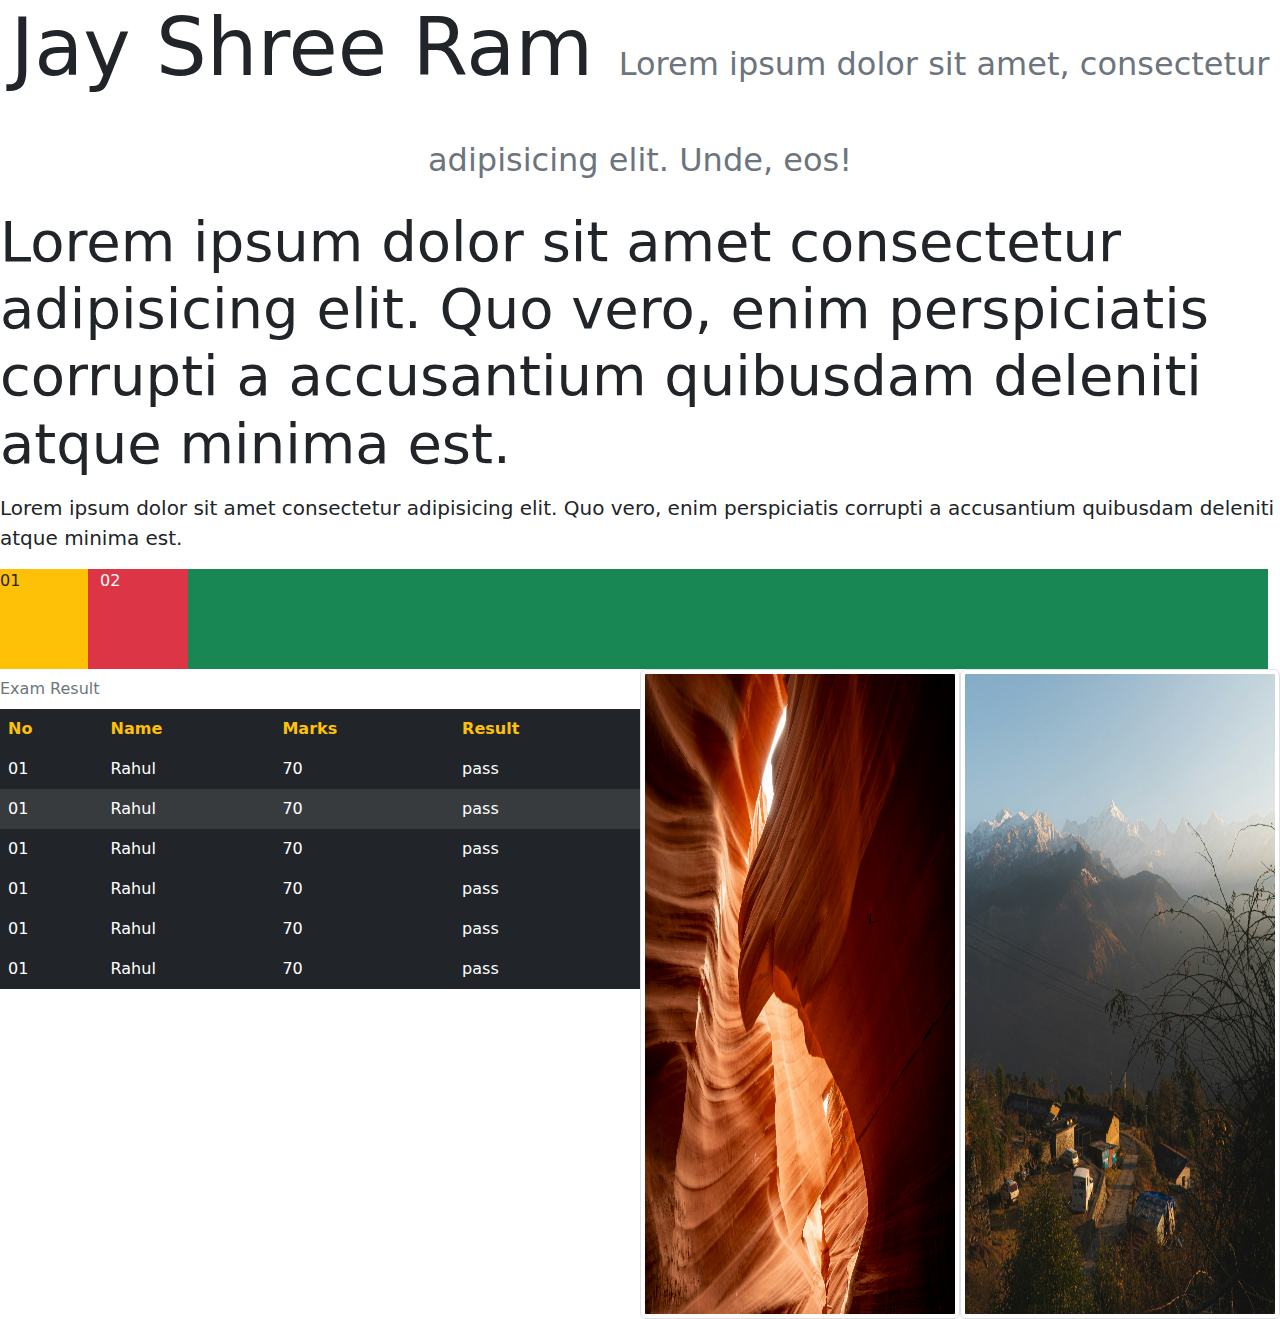
<file: index.html>
<!DOCTYPE html>
<html lang="en">

<head>
    <meta charset="UTF-8">
    <meta name="viewport" content="width=device-width, initial-scale=1.0">
    <title>Document</title>
    <!-- css file of BT -->
    <link rel="stylesheet" href="./css/bootstrap.min.css">
    <link rel="stylesheet" href="./css/style.css">

</head>

<body>


    <p class="display-1 text-center">Jay Shree Ram
        <span class="h2 text-muted">Lorem ipsum dolor sit amet, consectetur adipisicing elit. Unde, eos!</span>
    </p>

    <p class="display-4">Lorem ipsum dolor sit amet consectetur adipisicing elit. Quo vero, enim perspiciatis corrupti a
        accusantium quibusdam deleniti atque minima est.</p>

    <p class="lead">Lorem ipsum dolor sit amet consectetur adipisicing elit. Quo vero, enim perspiciatis corrupti a
        accusantium quibusdam deleniti atque minima est.</p>

    <!-- navbar -->
    <!-- 
    <div class="container ">
        <a class="navbar-brand" href="#">Navbar</a>
        <button class="navbar-toggler" type="button" data-bs-toggle="collapse" data-bs-target="#navbarSupportedContent"
            aria-controls="navbarSupportedContent" aria-expanded="false" aria-label="Toggle navigation">
            <span class="navbar-toggler-icon"></span>
        </button>
        <div class="collapse navbar-collapse" id="navbarSupportedContent">
            <ul class="navbar-nav me-auto mb-2 mb-lg-0">
                <li class="nav-item">
                    <a class="nav-link active" aria-current="page" href="#">Home</a>
                </li>
                <li class="nav-item">
                    <a class="nav-link" href="#">Link</a>
                </li>
                <li class="nav-item dropdown">
                    <a class="nav-link dropdown-toggle" href="#" role="button" data-bs-toggle="dropdown"
                        aria-expanded="false">
                        Dropdown
                    </a>
                    <ul class="dropdown-menu">
                        <li><a class="dropdown-item" href="#">Action</a></li>
                        <li><a class="dropdown-item" href="#">Another action</a></li>
                        <li>
                            <hr class="dropdown-divider">
                        </li>
                        <li><a class="dropdown-item" href="#">Something else here</a></li>
                    </ul>
                </li>
                <li class="nav-item">
                    <a class="nav-link disabled">Disabled</a>
                </li>
            </ul>
            <form class="d-flex" role="search">
                <input class="form-control me-2" type="search" placeholder="Search" aria-label="Search">
                <button class="btn btn-outline-success" type="submit">Search</button>
            </form>
        </div>
    </div>

    </nav> -->

    <div class="row col-12  bg-success box">
        <div class="col-6 bg-warning text-dark child">01</div>
        <div class="col-6 bg-danger text-white child">02</div>
    </div>

    <div>
        <img src="./img/mountain.jpg" alt="" class="w-25 img-thumbnail imgHeight float-end">
        <img src="./img/bg.jpg" alt="" class="w-25 img-thumbnail imgHeight float-end">
    </div>

    <table class="table w-50 table-dark  table-hover table-borderless border-warning table-responsiv">
        <caption class="caption-top">Exam Result</caption>
        <tr class="table-dark text-warning">
            <th>No</th>
            <th>Name</th>
            <th>Marks</th>
            <th>Result</th>
        </tr>

        <tr>
            <td>01</td>
            <td>Rahul</td>
            <td>70</td>
            <td>pass</td>
        </tr>

        <tr class="table-active">
            <td>01</td>
            <td>Rahul</td>
            <td>70</td>
            <td class=" ">pass</td>
        </tr>
        <tr>
            <td>01</td>
            <td>Rahul</td>
            <td>70</td>
            <td>pass</td>
        </tr>

        <tr>
            <td>01</td>
            <td>Rahul</td>
            <td>70</td>
            <td>pass</td>
        </tr>
        <tr>
            <td>01</td>
            <td>Rahul</td>
            <td>70</td>
            <td>pass</td>
        </tr>
        <tr>
            <td>01</td>
            <td>Rahul</td>
            <td>70</td>
            <td>pass</td>
        </tr>
    </table>

    <!-- Js file of BT -->
    <script src="./js/bootstrap.bundle.min.js"></script>
</body>

</html>
</file>
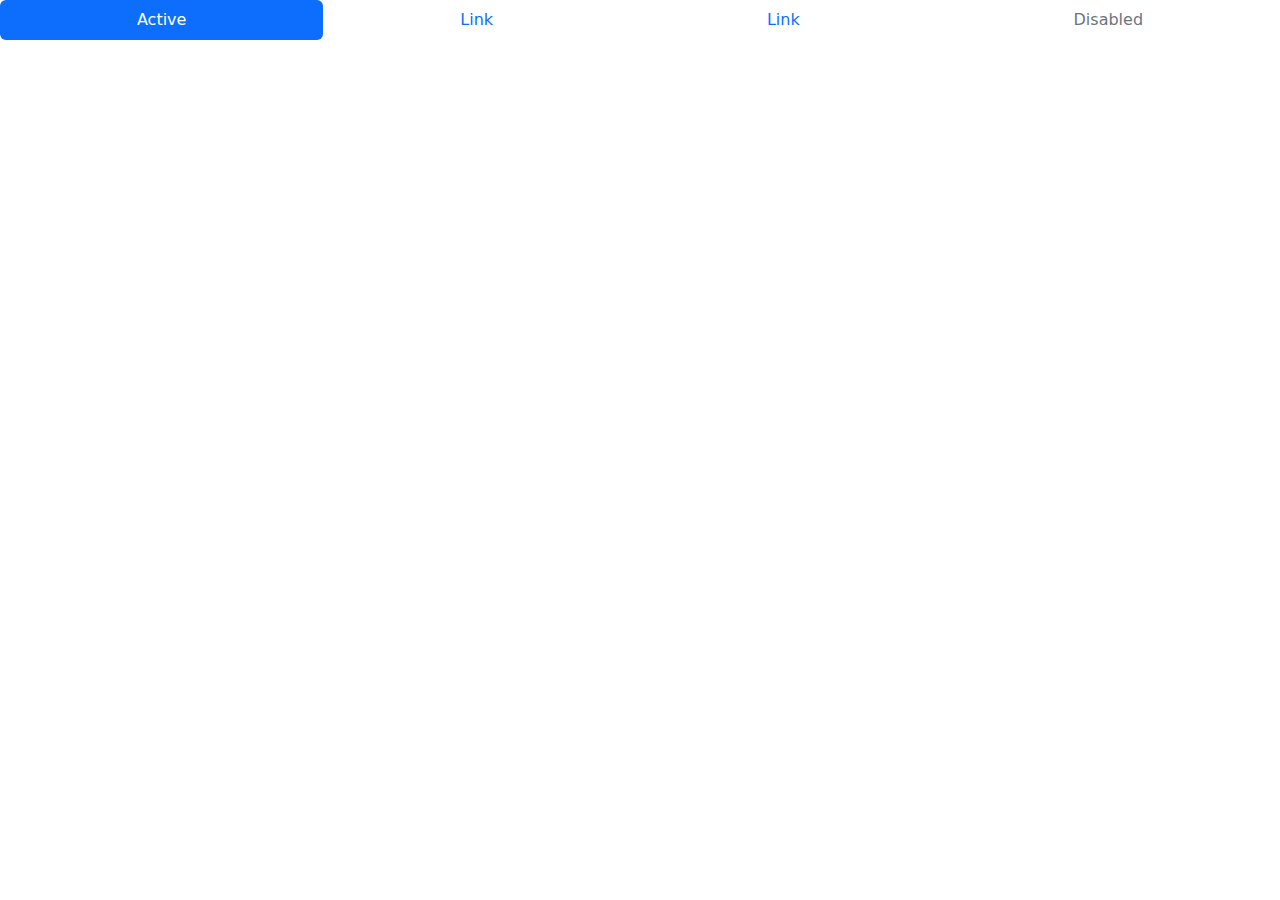
<file: alert.html>
<!DOCTYPE html>
<html lang="en">

<head>
    <meta charset="UTF-8">
    <meta name="viewport" content="width=device-width, initial-scale=1.0">
    <title>Document</title>
    <link rel="stylesheet" href="./css/bootstrap.min.css">
</head>

<body>


    <ul class="nav nav-pills nav-fill">
        <li class="nav-item">
          <a class="nav-link active" aria-current="page" href="#">Active</a>
        </li>
        <li class="nav-item">
          <a class="nav-link" href="#">Link</a>
        </li>
        <li class="nav-item">
          <a class="nav-link" href="#">Link</a>
        </li>
        <li class="nav-item">
          <a class="nav-link disabled">Disabled</a>
        </li>
      </ul>




    <script>
        const alertPlaceholder = document.getElementById('liveAlertPlaceholder')

        const alert = (message, type) => {
            const wrapper = document.createElement('div')
            wrapper.innerHTML = [
                `<div class="alert alert-${type} alert-dismissible" role="alert">`,
                `   <div>${message}</div>`,
                '   <button type="button" class="btn-close" data-bs-dismiss="alert" aria-label="Close"></button>',
                '</div>'
            ].join('')

            alertPlaceholder.append(wrapper)
        }

        const alertTrigger = document.getElementById('liveAlertBtn')
        if (alertTrigger) {
            alertTrigger.addEventListener('click', () => {
                alert('This is Harmfull', 'danger')
            })
        }
    </script>
    <script src="./js/bootstrap.bundle.min.js"></script>

</body>

</html>
</file>
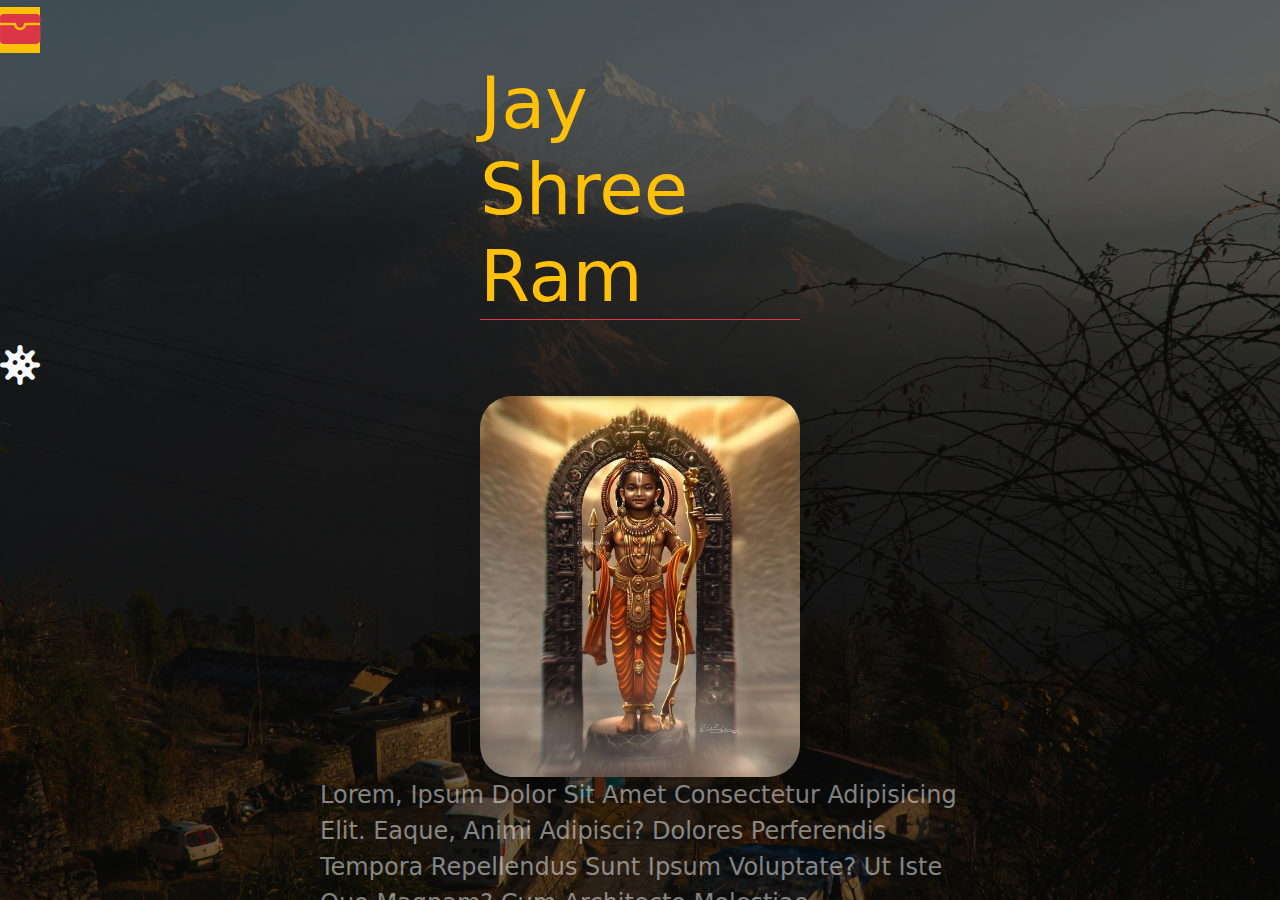
<file: background.html>
<!DOCTYPE html>
<html lang="en">

<head>
  <meta charset="UTF-8">
  <meta name="viewport" content="width=device-width, initial-scale=1.0">
  <title>Document</title>
  <link rel="stylesheet" href="./css/style.css">
  <!-- css -->
  <link rel="stylesheet" href="./css/bootstrap.min.css">
  <!-- bootstap icon -->
  <link rel="stylesheet" href="https://cdn.jsdelivr.net/npm/bootstrap-icons@1.11.3/font/bootstrap-icons.min.css">

</head>

<body>

  <div class="banner height  overflow-auto ">
    <i class="bi bi-wallet-fill fs-1 text-danger bg-warning"></i>
    <p class=" text-warning  border-bottom border-danger display-2 w-25 mx-auto"> Jay Shree Ram</p>
    <i class="bi bi-virus2 text-light fs-1"></i>
    <center>
      <img src="./img/prabhu.jpg" alt="" class="shadow-lg w-25 mx-auto rounded-5 img-fluid">
    </center>

    <p class="w-50  mx-auto text-light text-opacity-50 text-capitalize fs-4">
      Lorem, ipsum dolor sit amet consectetur adipisicing elit. Eaque, animi adipisci? Dolores perferendis tempora
      repellendus sunt ipsum voluptate? Ut iste quo magnam? Cum architecto molestiae temporibus? Consequuntur voluptatum
      repellendus, obcaecati nihil quam amet error officia non possimus quidem quis commodi quae minus atque distinctio,
      dignissimos quibusdam architecto deserunt optio laborum. Numquam explicabo iusto nesciunt ullam, illo, recusandae
      beatae eum odit eius enim iure autem nobis iste ad, voluptatibus molestiae aspernatur quod laudantium rerum.
      Adipisci quas libero ex excepturi rem nihil, perspiciatis ipsa, neque aut facilis recusandae. Ipsa natus cum
      minima error id voluptatibus ab inventore, enim recusandae nulla ipsum a iusto
      Lorem ipsum dolor sit amet consectetur adipisicing elit. Odio voluptate expedita nihil blanditiis quasi? Tenetur
      earum in saepe aspernatur doloremque, rem repudiandae ut porro tempora eaque? Perferendis ipsam, enim tempore
      laborum nam officia, placeat totam magni architecto nisi possimus nemo beatae soluta nesciunt, officiis at ea.
      Corporis natus ab ipsum!
    </p>
  </div>

  <!-- <div class="height">
    <div class="border border-5 border-success w-50 mx-auto shadow-lg">
        Lorem ipsum dolor sit amet consectetur adipisicing elit. Ipsam magnam, ad velit asperiores eaque suscipit nesciunt fuga maxime sapiente voluptate ducimus et adipisci voluptas cum nam accusamus totam esse. Saepe molestiae reiciendis porro ipsa beatae numquam, quis sequi, rerum hic delectus necessitatibus? Dolore quam architecto asperiores corrupti consequatur sunt sed! Dicta iure rerum voluptate amet itaque in aperiam quam, officia quia! Tenetur necessitatibus odit inventore alias qui harum facere debitis! Temporibus ad accusamus atque! Nesciunt necessitatibus earum fugiat maxime quaerat voluptatum provident veritatis debitis magni similique perferendis at expedita voluptate vel dolores perspiciatis a illum, voluptates voluptas placeat quidem error recusandae. Beatae sunt, nemo odio, deleniti pariatur nisi accusamus eveniet laborum quisquam, molestias eum qui reiciendis repellat exercitationem dolores aliquid totam minima? Numquam eius unde iste saepe quo quisquam, cupiditate nihil harum! Dignissimos magnam repellat dicta voluptatem nulla consequuntur? Debitis consequatur fugit facere odio aliquam labore deserunt, assumenda iste ut facilis vero enim exercitationem aspernatur iusto molestiae. Officia accusamus cupiditate amet asperiores maiores mollitia. At sint nihil assumenda iusto atque veniam enim doloremque aliquam maxime, veritatis deserunt sit voluptas perspiciatis animi eaque facilis asperiores corrupti. Unde sint expedita nisi, sed neque quo soluta. Odio impedit iure mollitia, laborum in ullam.
    </div>

  </div> -->
  <!-- js -->
  <script src="./js/bootstrap.bundle.min.js"></script>
</body>

</html>
</file>
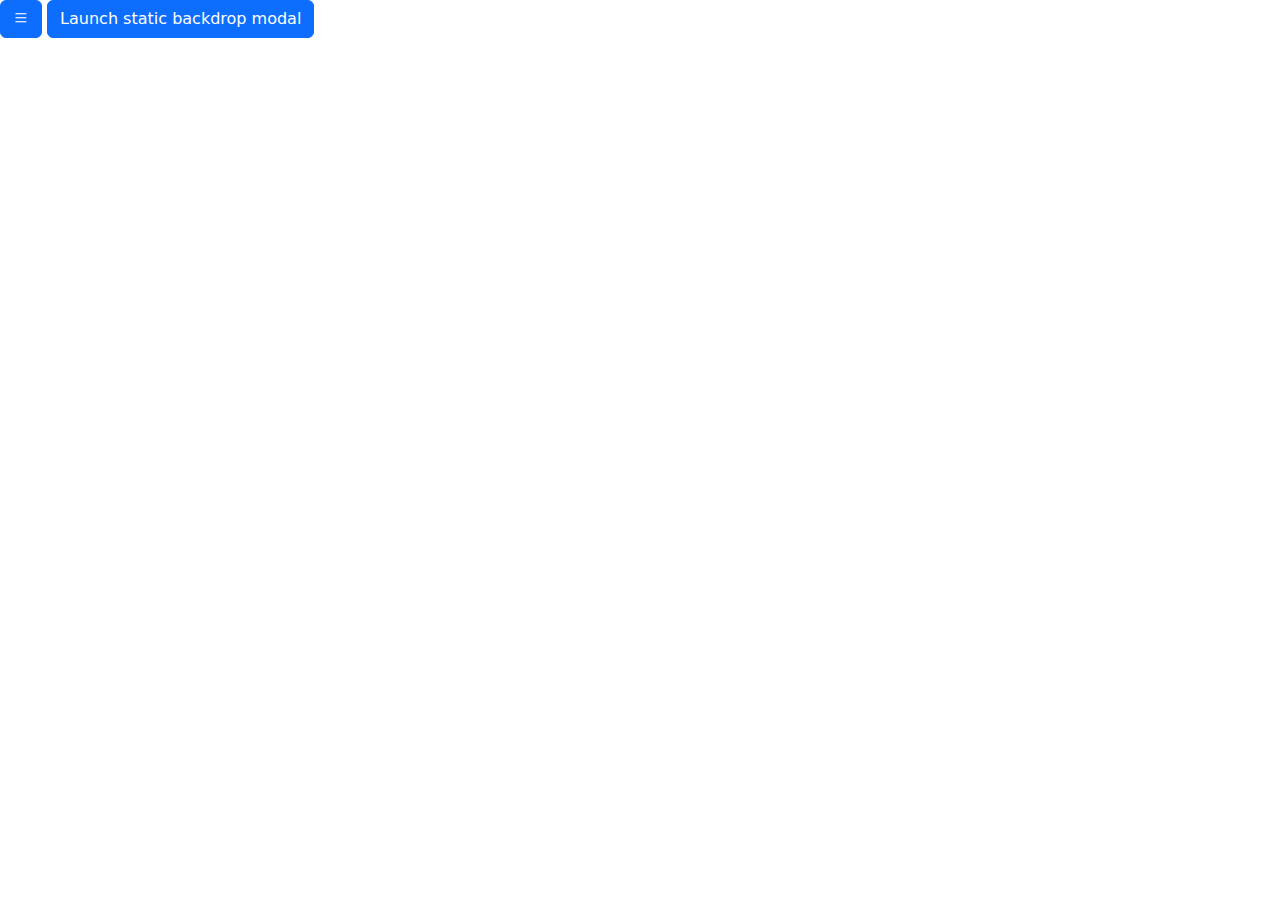
<file: components.html>
<!DOCTYPE html>
<html lang="en">

<head>
    <meta charset="UTF-8">
    <meta name="viewport" content="width=device-width, initial-scale=1.0">
    <title>Document</title>
    <link rel="stylesheet" href="./css/bootstrap.min.css">
    <link rel="stylesheet" href="https://cdn.jsdelivr.net/npm/bootstrap-icons@1.11.3/font/bootstrap-icons.min.css">
    <!-- <link rel="stylesheet" href="./css/bootstrap-icons.min.css"> -->
    <link rel="stylesheet" href="./css/style.css">
</head>

<body>

    <!-- <a class="btn btn-primary" data-bs-toggle="offcanvas" href="#offcanvasExample" role="button" aria-controls="offcanvasExample">
        Link with href
      </a> -->
    <button class="btn btn-primary" type="button" data-bs-toggle="offcanvas" data-bs-target="#offcanvasExample"
        aria-controls="offcanvasExample">
        <i class="bi bi-list"></i>
    </button>

    <div class="offcanvas offcanvas-end" tabindex="-1" id="offcanvasExample" aria-labelledby="offcanvasExampleLabel">
        <!-- modal -->

        <!-- modal -->
    </div>

    <!-- <div class="modal-body">
        <h2 class="fs-5">Popover in a modal</h2>
        <p>This <a href="#" role="button" class="btn btn-secondary" data-bs-toggle="popover" title="Popover title" data-bs-content="Popover body content is set in this attribute.">button</a> triggers a popover on click.</p>
        <hr>
        <h2 class="fs-5">Tooltips in a modal</h2>
        <p><a href="#" data-bs-toggle="tooltip" title="Tooltip">This link</a> and <a href="#" data-bs-toggle="tooltip" title="Tooltip">that link</a> have tooltips on hover.</p>
      </div> -->

 <!-- Button trigger modal -->
<button type="button" class="btn btn-primary" data-bs-toggle="modal" data-bs-target="#staticBackdrop">
    Launch static backdrop modal
  </button>
  
  <!-- Modal -->
  <div class="modal fade" id="staticBackdrop" data-bs-backdrop="static" data-bs-keyboard="false" tabindex="-1" aria-labelledby="staticBackdropLabel" aria-hidden="true">
    <div class="modal-dialog">
      <div class="modal-content">
        <div class="modal-header">
          <h1 class="modal-title fs-5" id="staticBackdropLabel">Modal title</h1>
          <button type="button" class="btn-close" data-bs-dismiss="modal" aria-label="Close"></button>
        </div>
        <div class="modal-body d-flex flex-wrap">
          <form action="">
            <label for="name">Username :</label>
            <input type="text" placeholder="Enter Username">
           <br><br>
            <label for="password">password :</label>
            <input type="password" placeholder="password">
         
          </form>
        </div>
        <div class="modal-footer">
          <button type="button" class="btn btn-secondary" data-bs-dismiss="modal">Close</button>
          <button type="button" class="btn btn-primary">login</button>
        </div>
      </div>
    </div>
  </div>

    <script>
        // offcanvas 
        const myOffcanvas = document.getElementById('myOffcanvas')
        myOffcanvas.addEventListener('hidden.bs.offcanvas', event => {
            // do something...
        })

        // modal
        const myModal = document.getElementById('myModal')
        const myInput = document.getElementById('myInput')

        myModal.addEventListener('shown.bs.modal', () => {
            myInput.focus()
        })

        const exampleModal = document.getElementById('exampleModal')
        exampleModal.addEventListener('show.bs.modal', event => {
            // Button that triggered the modal
            const button = event.relatedTarget
            // Extract info from data-bs-* attributes
            const recipient = button.getAttribute('data-bs-whatever')
            // If necessary, you could initiate an AJAX request here
            // and then do the updating in a callback.
            //
            // Update the modal's content.
            const modalTitle = exampleModal.querySelector('.modal-title')
            const modalBodyInput = exampleModal.querySelector('.modal-body input')

            modalTitle.textContent = `New message to ${recipient}`
            modalBodyInput.value = recipient
        })
    </script>
    <script src="./js/bootstrap.bundle.min.js"></script>
</body>

</html>
</file>
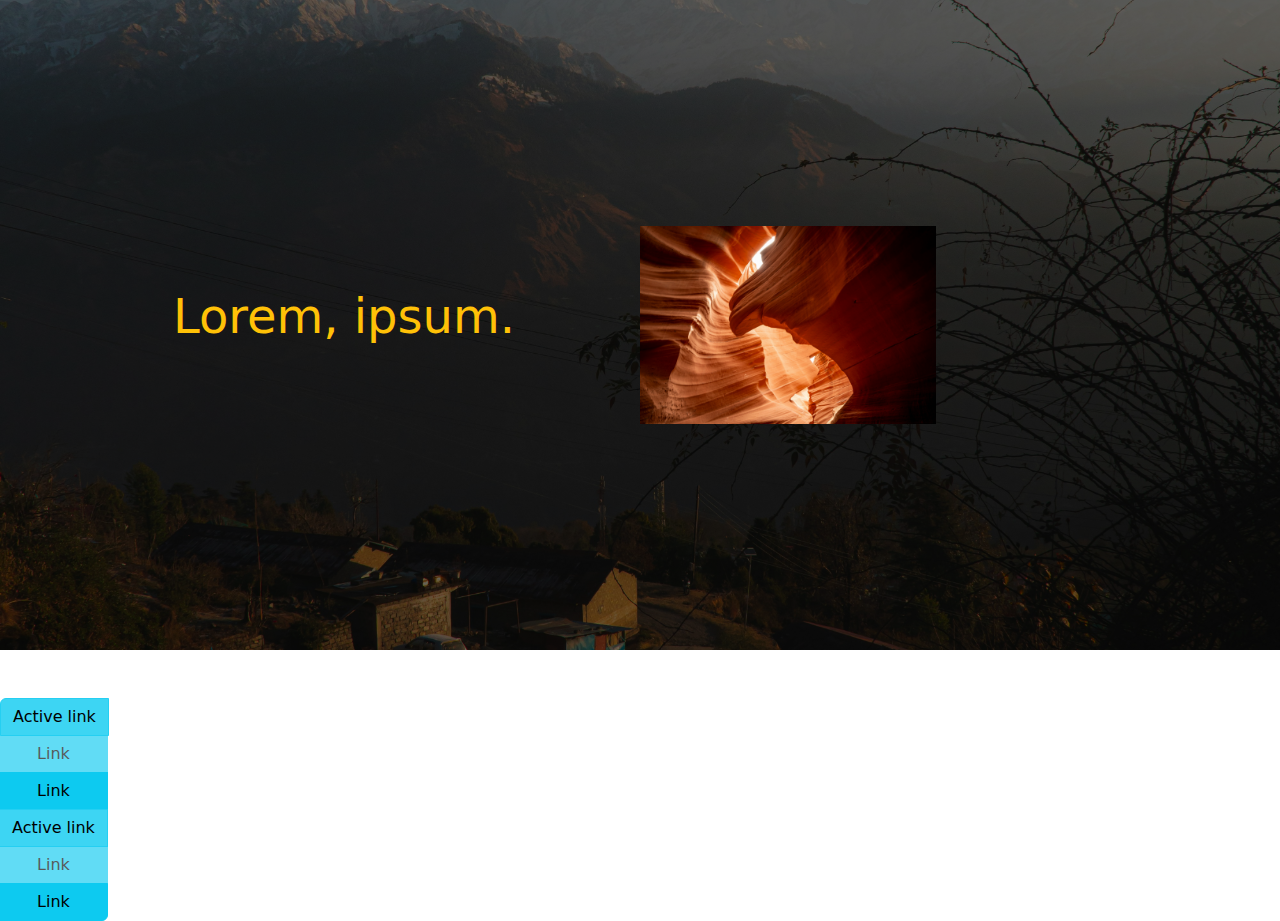
<file: flex.html>
<!DOCTYPE html>
<html lang="en">
<head>
    <meta charset="UTF-8">
    <meta name="viewport" content="width=device-width, initial-scale=1.0">
    <title>Document</title>
    <link rel="stylesheet" href="./css/bootstrap.min.css">
    <link rel="stylesheet" href="./css/style.css">
</head>
<body>
    
    <div class="w-100  imgHeight d-flex p-5 flex-wrap align-items-center banner">
        <!-- <div class="child bg-info border border-danger border-1">01</div>
        <div class="child bg-info border border-danger border-1">02</div>
        <div class="child bg-info border border-danger border-1">03</div>
        <div class="child bg-info border border-danger border-1">04</div>
        <div class="child bg-info border border-danger border-1">05</div>
        <div class="child bg-info border border-danger border-1">06</div>
        <div class="child bg-info border border-danger border-1">07</div>
        <div class="child bg-info border border-danger border-1">08</div>
        <div class="child bg-info border border-danger border-1">01</div>
        <div class="child bg-info border border-danger border-1">02</div>
        <div class="child bg-info border border-danger border-1">03</div>
        <div class="child bg-info border border-danger border-1">04</div>
        <div class="child bg-info border border-danger border-1">05</div>
        <div class="child bg-info border border-danger border-1">06</div>
        <div class="child bg-info border border-danger border-1">07</div>
        <div class="child bg-info border border-danger border-1">08</div> -->

        <div class="information w-50 d-flex flex-wrap flex-column align-items-center text-warning">
            <p class="display-5">Lorem, ipsum.</p>
            <!-- <p class="w-50">Lorem ipsum dolor sit amet consectetur adipisicing elit. Excepturi repellat odio neque quis sunt eveniet dolor dicta quo cupiditate dolorem, dolorum est repellendus numquam nisi eos inventore. Amet quae eveniet sint. Voluptatibus ad fugiat doloremque quas. Quia est nihil debitis quos inventore atque explicabo mollitia. Exercitationem, amet ratione in, aliquam consequuntur expedita aperiam ipsa, ad illo delectus ex dolorem temporibus soluta minima culpa tempore enim ipsum corrupti modi! Cum in, ab, esse totam eaque magni tempore ducimus aut possimus ad dicta soluta nobis ipsum expedita autem tenetur quas tempora voluptas iste quasi corrupti architecto? Facilis numquam ipsa possimus deleniti sit ea officia eius maiores itaque quidem praesentium rerum ut labore, nihil quo fuga quod minus officiis magni, eveniet recusandae. Voluptatibus, quia. Molestias cum tempore voluptatibus, perferendis at nam eius alias ab, similique nemo quisquam neque ex provident, fuga voluptatem. Dolorem facilis voluptate quaerat temporibus, laborum maiores voluptas molestiae delectus voluptatem!</p> -->
        </div>

        <div class="w-50">
            <img src="./img/bg.jpg" alt="" class="w-50">
        </div>
    </div>

    <div class="btn-group mt-5 btn-group-vertical">
        <a href="#" class="btn btn-info active" aria-current="page">Active link</a>
        <a href="#" class="btn  btn-info disabled " >Link</a>
        <a href="#" class="btn  btn-info">Link</a>
        <a href="#" class="btn btn-info active" aria-current="page">Active link</a>
        <a href="#" class="btn  btn-info disabled " >Link</a>
        <a href="#" class="btn  btn-info">Link</a>
      </div>

      <!-- off canvas -->

    <script src="./js/bootstrap.bundle.min.js"></script>
</body>
</html>
</file>
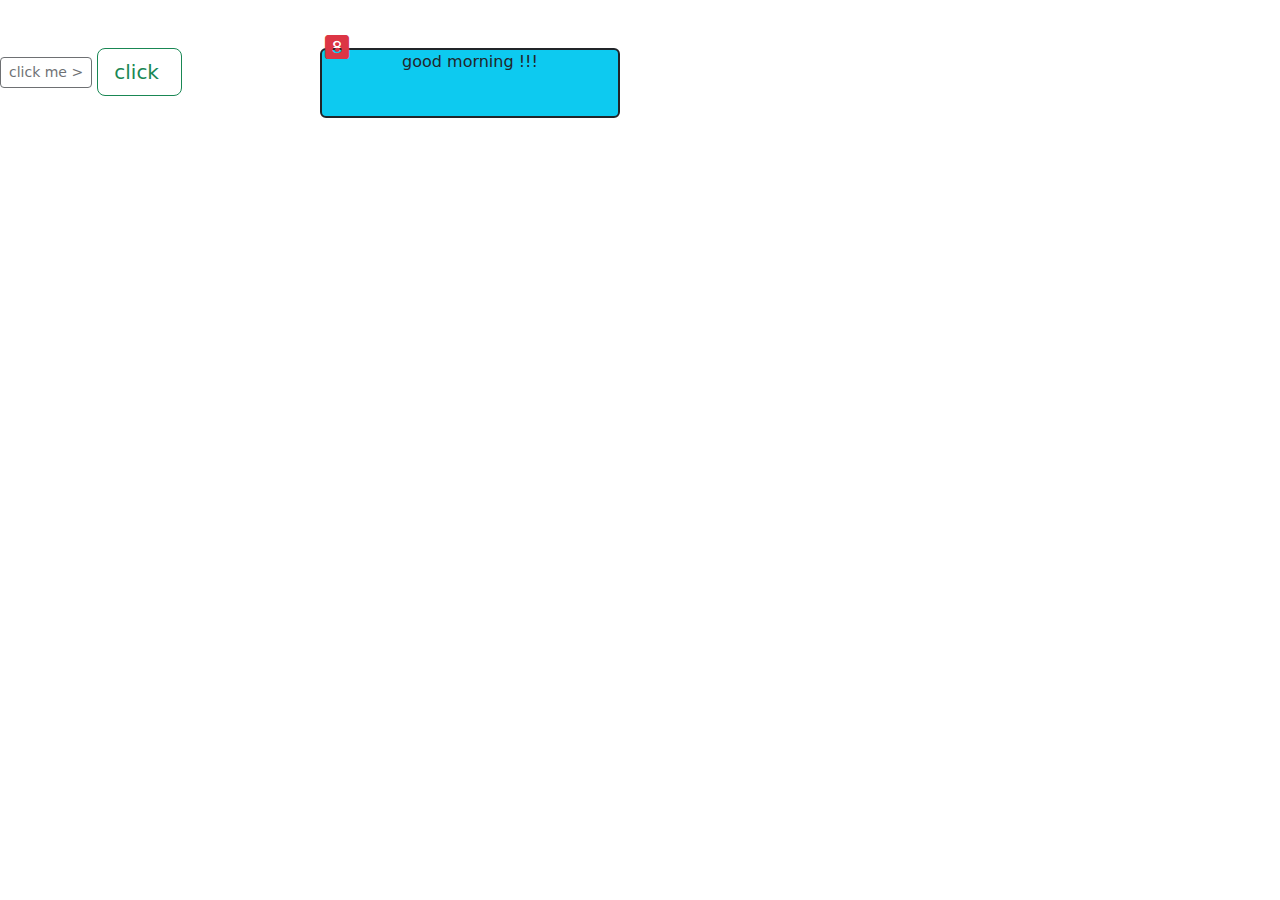
<file: position.html>
<!DOCTYPE html>
<html lang="en">
<head>
    <meta charset="UTF-8">
    <meta name="viewport" content="width=device-width, initial-scale=1.0">
    <title>Document</title>
    <link rel="stylesheet" href="./css/bootstrap.min.css">
    <link rel="stylesheet" href="./css/style.css">
    <link rel="stylesheet" href="https://cdn.jsdelivr.net/npm/bootstrap-icons@1.11.3/font/bootstrap-icons.min.css">
</head>
<body>
    <div class="position-relative w-50 mx-auto  mt-5">
        <div class="position-absolute card border border-2 border-dark bg-info mx-auto text-center">
            good morning !!!
        </div>
        <i class="position-absolute fs-4 text-danger bi bi-8-square-fill notication"></i>
    </div>


        <button type="button" class="btn click btn-sm" disabled>
            click me >
        </button>

        <input type="button" class="btn btn-outline-success btn-lg " value="click ">

    

    <script src="./js/bootstrap.bundle.min.js"></script>
</body>
</html>
</file>
<file: css/style.css>
*{
    padding: 0;
    margin: 0;
}



.child{
    height: 100px;
    width: 100px;
}

.imgHeight{
    height: 650px;
    box-sizing: border-box;
}

.height{
 height: 100vh;
}
.banner{
    background-image: url(../img/mountain.jpg);
    background-position: center;
    background-size: cover;
    background-repeat: no-repeat;
    background-blend-mode: hue;
    background-color: rgba(0, 0, 0, 0.591);
}

.title{
    border-color: goldenrod;
}

.card{
    height: 70px;
    width: 300px;
}

.notication{
    top: -18px;
    left: 5px;
}

.click{
    background-color: lightslategray;
    color: white;
}
.click:hover{
    color: red;
    border: 1px solid;
}

.cardImg{
    height: 300px;
    object-fit: cover;
    object-position: center;
}
</file>
